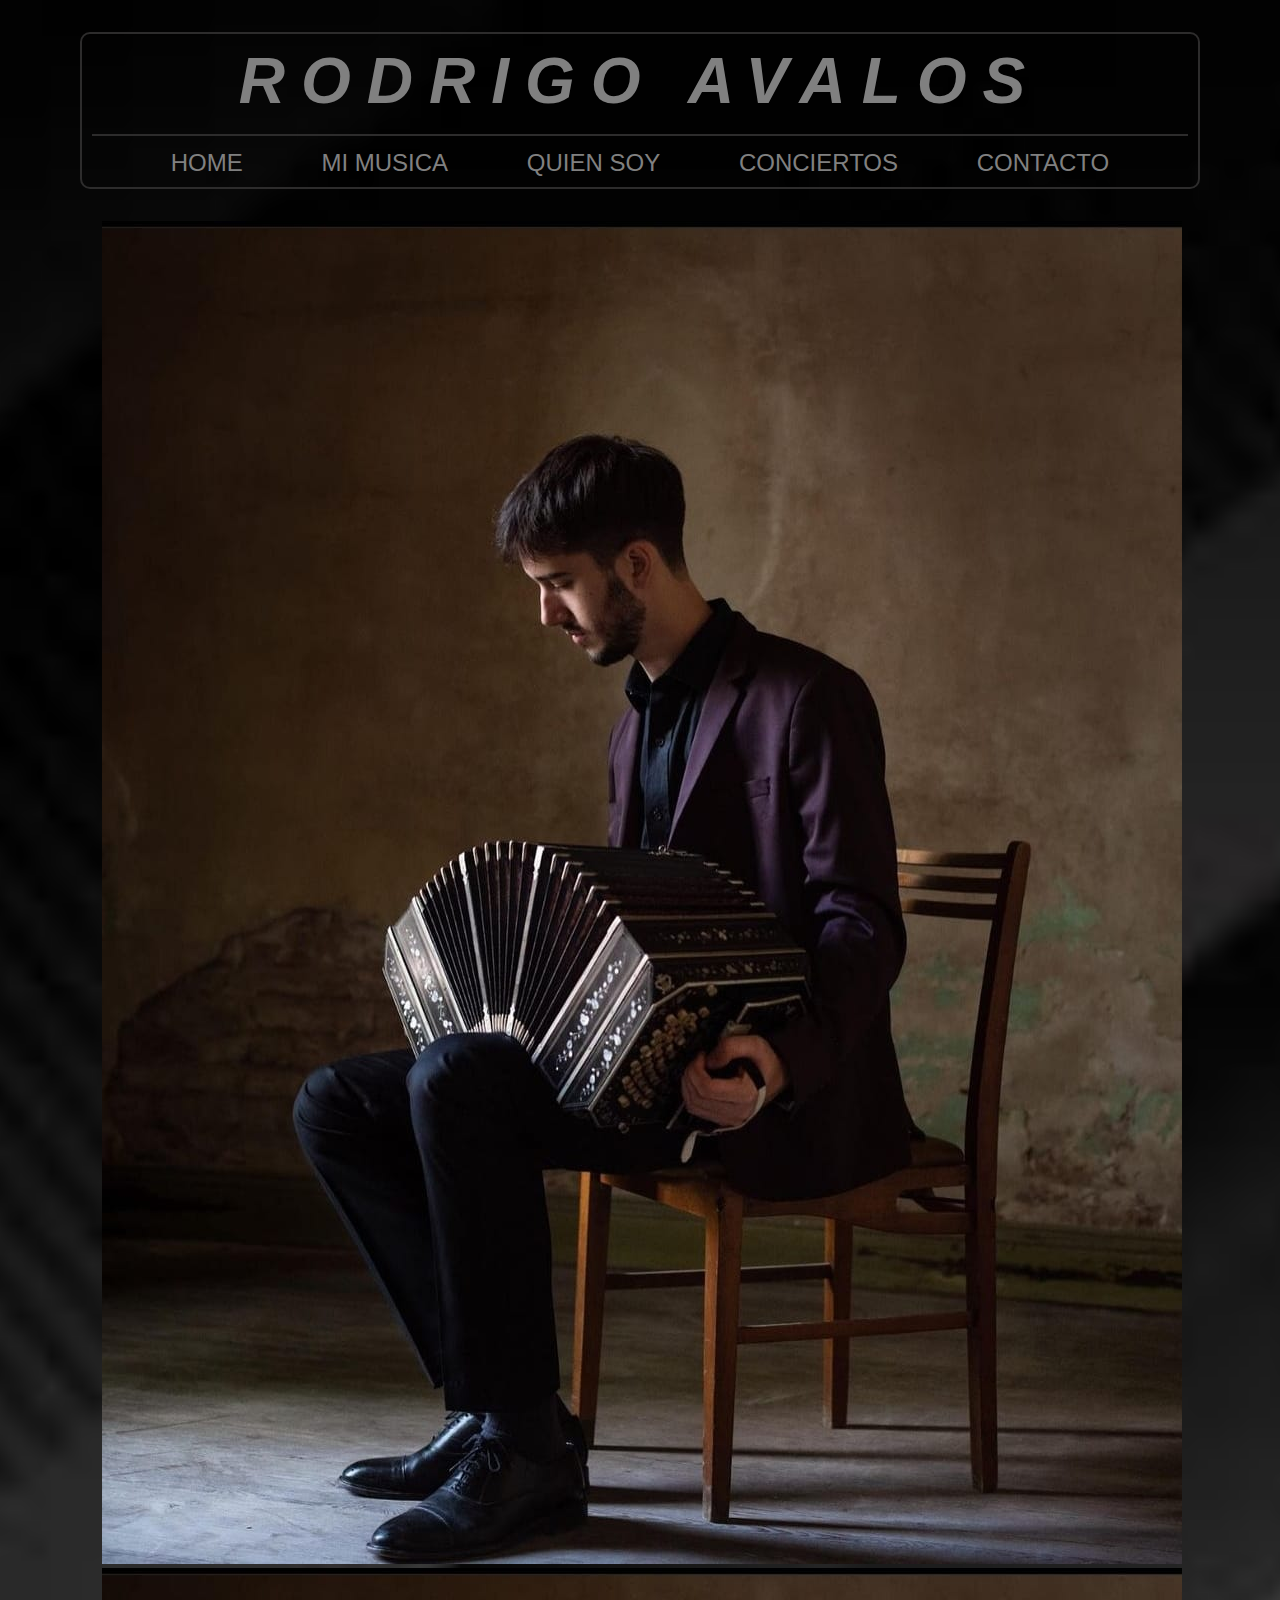
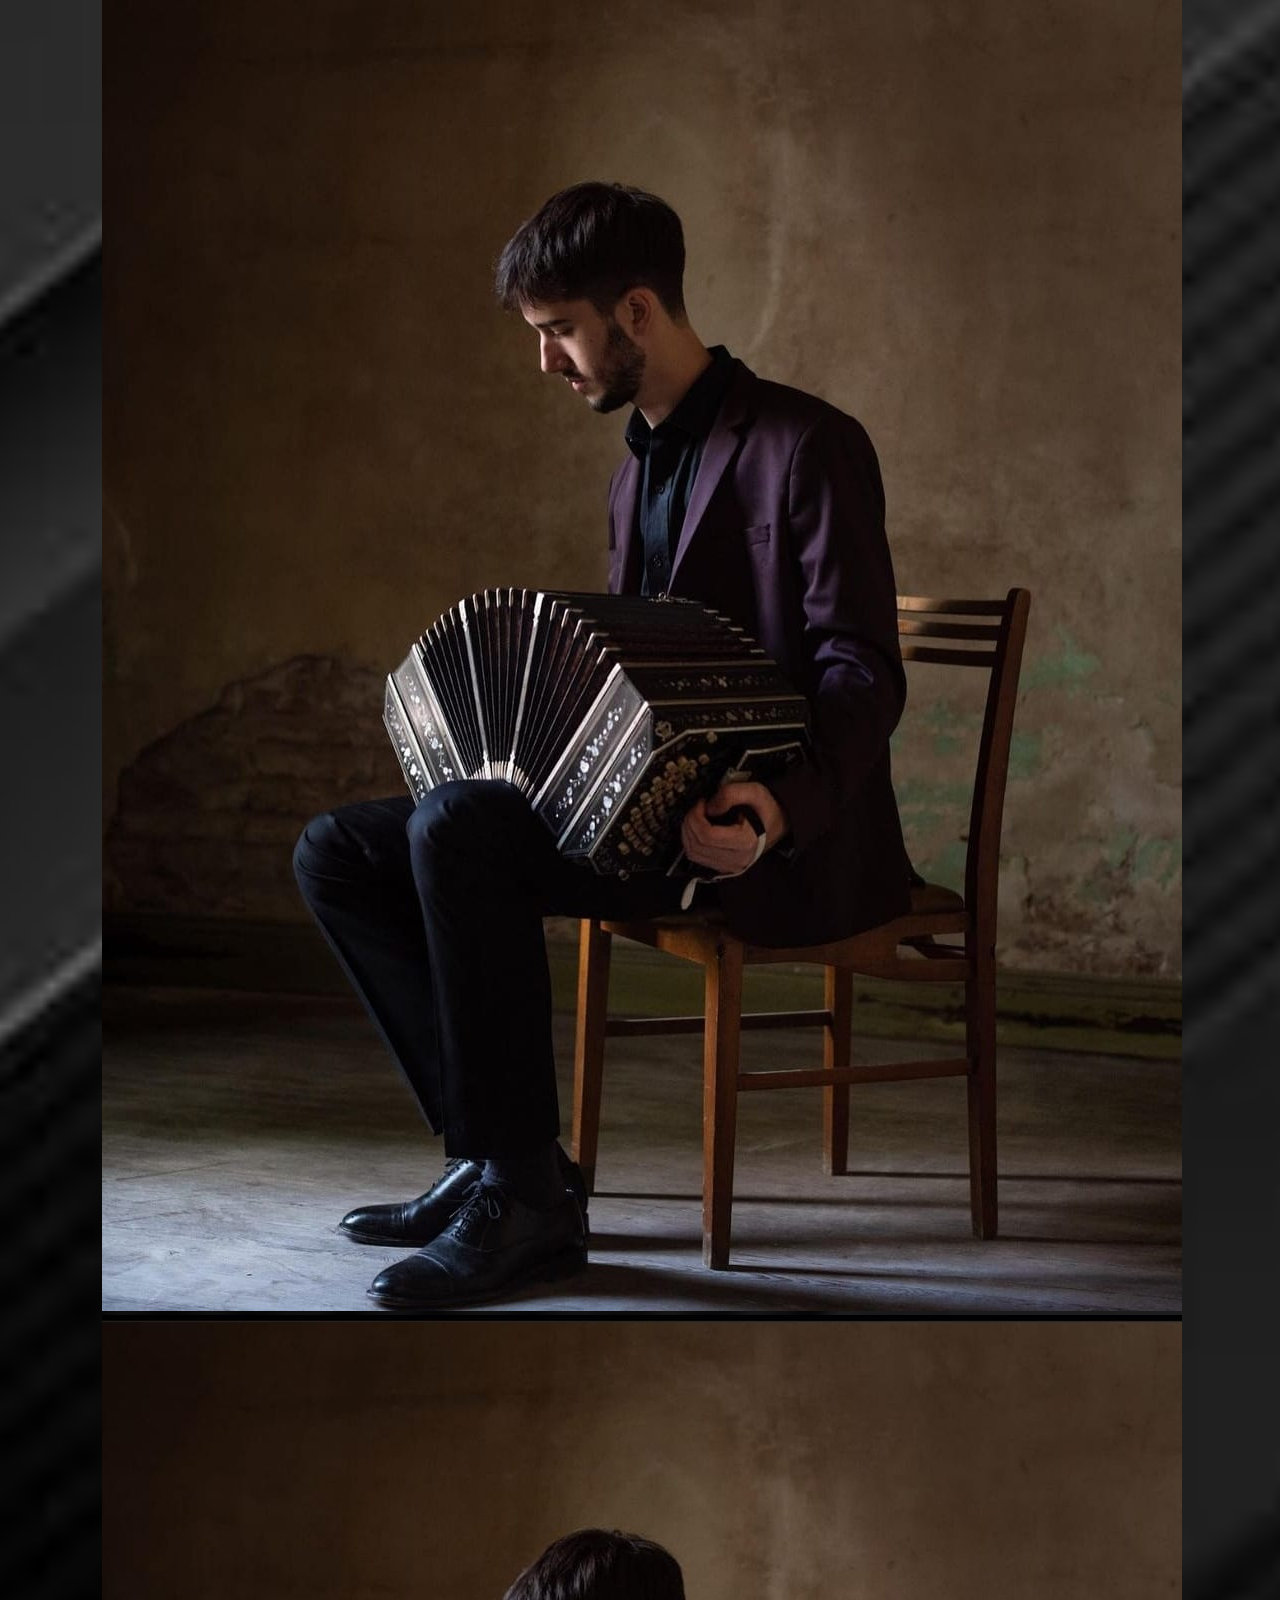
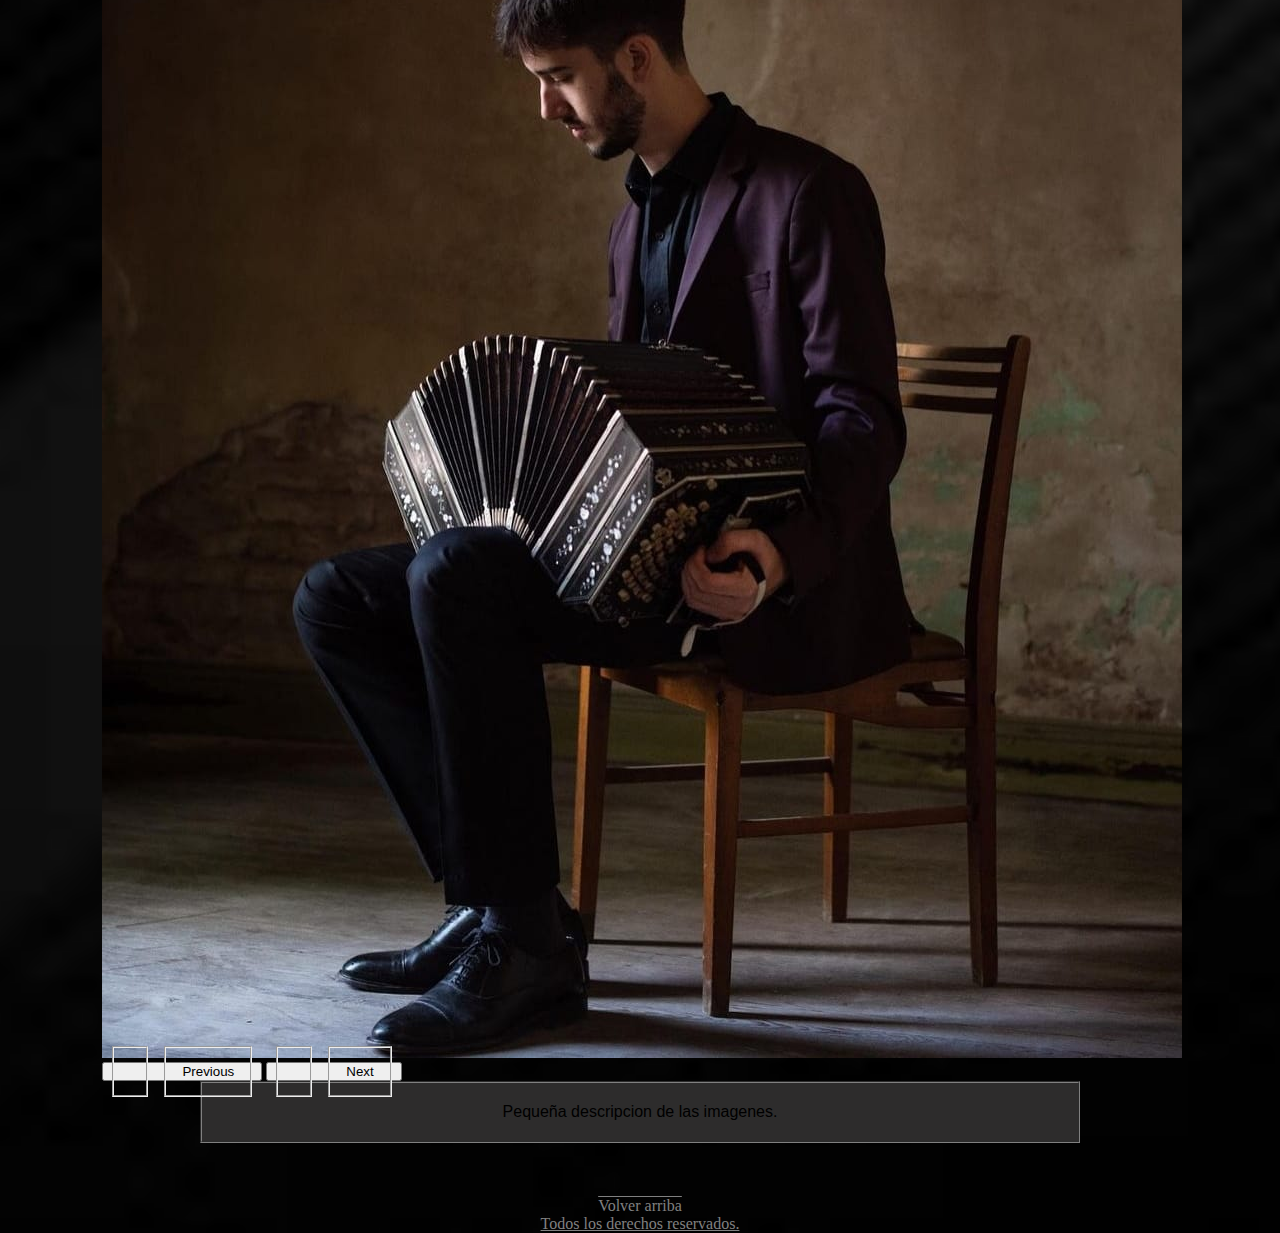
<file: index.html>
<!DOCTYPE html>
<html lang="en">
<head>  
    <meta charset="UTF-8">
    <meta http-equiv="X-UA-Compatible" content="IE=edge">
    <meta name="viewport" content="width=device-width, initial-scale=1.0">
    <meta name="keywords" content="BANDONEO, TANGO, TEATRO COLON, MUSICA, COMPOSITOR">
    <meta name="description" content="Rodrigo Avalos. Músico y compositor argentino. Bandoneonista y multinstrumentista, especializado en Tango contemporáneo. ">
    <!-- link de bootstrap-->
    <link href="https://cdn.jsdelivr.net/npm/bootstrap@5.2.0-beta1/dist/css/bootstrap.min.css" rel="stylesheet" integrity="sha384-0evHe/X+R7YkIZDRvuzKMRqM+OrBnVFBL6DOitfPri4tjfHxaWutUpFmBp4vmVor" crossorigin="anonymous">
    <!--link de css-->
    <link rel="stylesheet" href="../css/Style.css">
    <title>Home - Rodrigo Avalos</title>
</head>
<body>
    <header class="menuPrincipal">
        <h1 class="logo">Rodrigo Avalos</h1> 
        <nav> 
            <ul class="barraMenu">
                <li> <a class="linkMenu" href="./index.html"> 
                        Home 
                    </a>
                </li> 
                <li> <a class="linkMenu" href="./pages/mimusica.html">
                        Mi Musica
                    </a>
                </li>
                <li> <a class="linkMenu" href="./pages/quiensoy.html">
                        Quien Soy
                    </a>
                </li> 
                <li> <a class="linkMenu" href="./pages/conciertos.html">
                        Conciertos
                     </a>
                </li>
                <li> <a class="linkMenu" href="./pages/contacto.html">
                        Contacto
                    </a>
                </li>
            </ul>
        </nav>
    </header>


    
    <main>


        <div id="imagenes" class="imagenesIndex">
            <div id="carouselExampleControls" class="carousel slide" data-bs-ride="carousel">
                <div class="carousel-inner">
                  <div class="carousel-item active">
                    <img src="./img/imagenrodrigo1.jpeg" class="d-block w-100" alt="Descripcion de imagen">
                  </div>
                  <div class="carousel-item">
                    <img src="./img/imagenrodrigo1.jpeg" class="d-block w-100" alt="Descripcion de imagen">
                  </div>
                  <div class="carousel-item">
                    <img src="./img/imagenrodrigo1.jpeg" class="d-block w-100" alt="Descripcion de imagen">
                  </div>
                </div>
                <button class="carousel-control-prev" type="button" data-bs-target="#carouselExampleControls" data-bs-slide="prev">
                  <span class="carousel-control-prev-icon" aria-hidden="true"></span>
                  <span class="visually-hidden">Previous</span>
                </button>
                <button class="carousel-control-next" type="button" data-bs-target="#carouselExampleControls" data-bs-slide="next">
                  <span class="carousel-control-next-icon" aria-hidden="true"></span>
                  <span class="visually-hidden">Next</span>
                </button>
              </div>
        </div id="caruselIndex">



        <div id="descImg">
           <p>
                Pequeña descripcion de las imagenes.
           </p>
             
        <div>
        
    </main>
    <br><br><br>

    <div>
        <a class="volverArriba" href="/index.html">
            Volver arriba
        </a>
    </div>

    <footer>
        Todos los derechos reservados.
    </footer>



    <!-- LINK JAVA-->
    <script src="https://cdn.jsdelivr.net/npm/bootstrap@5.2.0-beta1/dist/js/bootstrap.bundle.min.js" integrity="sha384-pprn3073KE6tl6bjs2QrFaJGz5/SUsLqktiwsUTF55Jfv3qYSDhgCecCxMW52nD2" crossorigin="anonymous"></script>
</body>
</html>
</file>
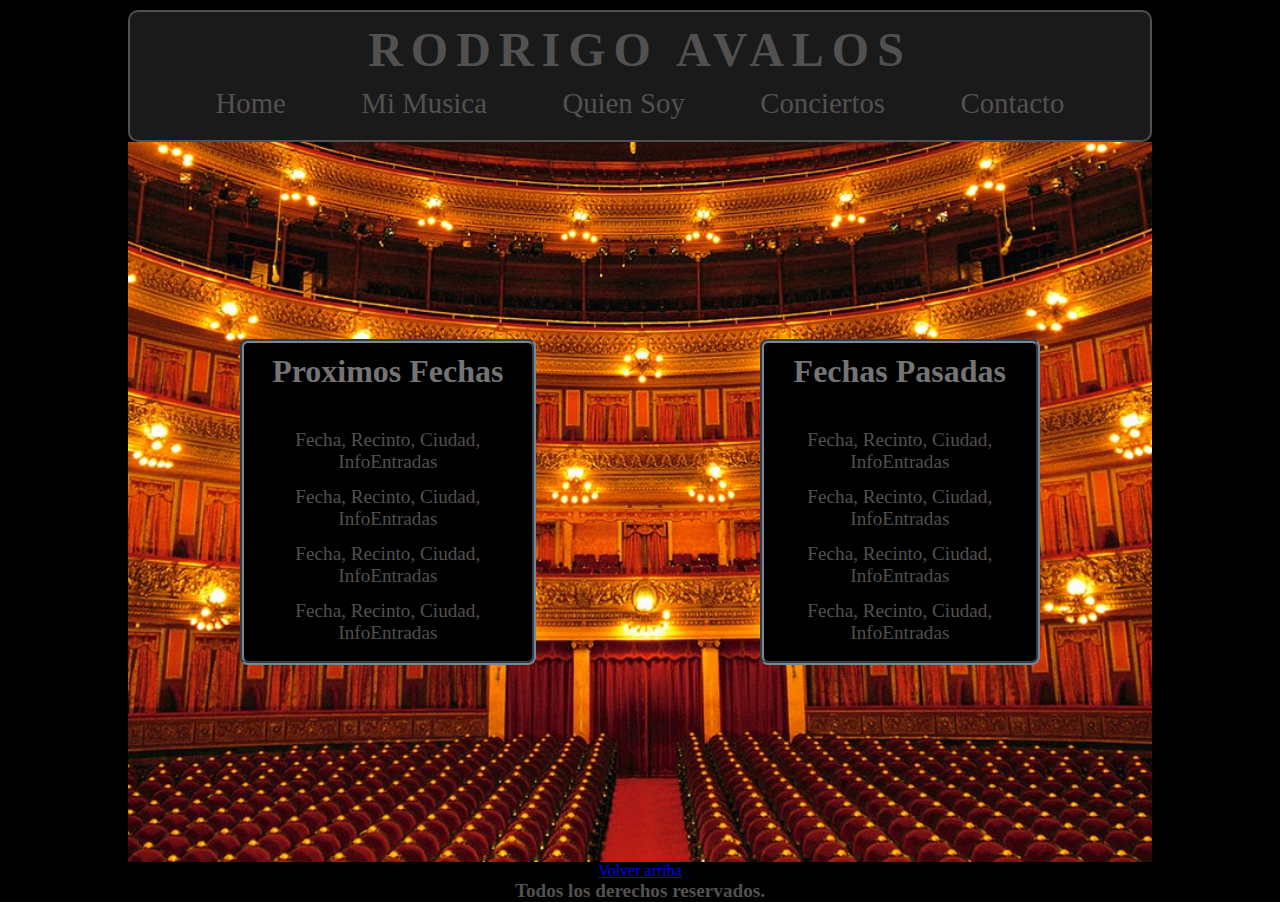
<file: pages/conciertos.html>
<!DOCTYPE html>
<html lang="en">
<head>
    <meta charset="UTF-8">
    <meta http-equiv="X-UA-Compatible" content="IE=edge">
    <meta name="viewport" content="width=device-width, initial-scale=1.0">
    <meta name="keywords" content="CONCIERTOS, BUENOS AIRES, TEATRO COLON, MICROTEATRO">
    <meta name="description" content="Fechas futuras, y donde conseguir tus accesos. Repaso de las últimas presentaciones tanto en Argentina como en el exterior.">
    <!--link de css-->
    <link rel="stylesheet" href="../css/estiloSass.css">
    <title>Conciertos - Rodrigo Avalos</title>
</head>
<body>
    <header class="menuPrincipal">
        <h1 class="logo">Rodrigo Avalos</h1>  
        <nav>
            <ul class="barraMenu">
                <li> <a class="linkMenu" href="../index.html"> 
                        Home 
                    </a>
                </li>
                <li> <a class="linkMenu" href="./mimusica.html">
                        Mi Musica
                    </a>
                </li>
                <li> <a class="linkMenu" href="./quiensoy.html">
                        Quien Soy
                    </a>
                </li> 
                <li> <a class="linkMenu" href="./conciertos.html">
                        Conciertos
                     </a>
                </li>
                <li> <a class="linkMenu" href="./contacto.html">
                        Contacto
                 </a>
                </li>
            </ul>
        </nav>    
    </header>
    <main>
        <div class="fechas" id="proximas" style="color: white;">
            <h2>Proximos Fechas</h2>
            <Ul>
                <li class="fechaNumerada">Fecha, Recinto, Ciudad, InfoEntradas</li>
                <li class="fechaNumerada">Fecha, Recinto, Ciudad, InfoEntradas</li>
                <li class="fechaNumerada">Fecha, Recinto, Ciudad, InfoEntradas</li>
                <li class="fechaNumerada">Fecha, Recinto, Ciudad, InfoEntradas</li>

            </Ul>
        </div>  

        <div class="fechas" id="pasadas" style="color: white;">
            <h2>Fechas Pasadas</h2>
            <ul>
                <li class="fechaNumerada">Fecha, Recinto, Ciudad, InfoEntradas</li>
                <li class="fechaNumerada">Fecha, Recinto, Ciudad, InfoEntradas</li>
                <li class="fechaNumerada">Fecha, Recinto, Ciudad, InfoEntradas</li>
                <li class="fechaNumerada">Fecha, Recinto, Ciudad, InfoEntradas</li>
            </ul> 
        </div>


        




        

    
    
    </main>
    
   
    
    <footer>
        <div style="text-align: center;">
            <a class="volverArriba" href="conciertos.html">
                Volver arriba
            </a>
        </div>
        <h3>
            Todos los derechos reservados.
        </h3>
    </footer>
    </body>
</html>
</file>
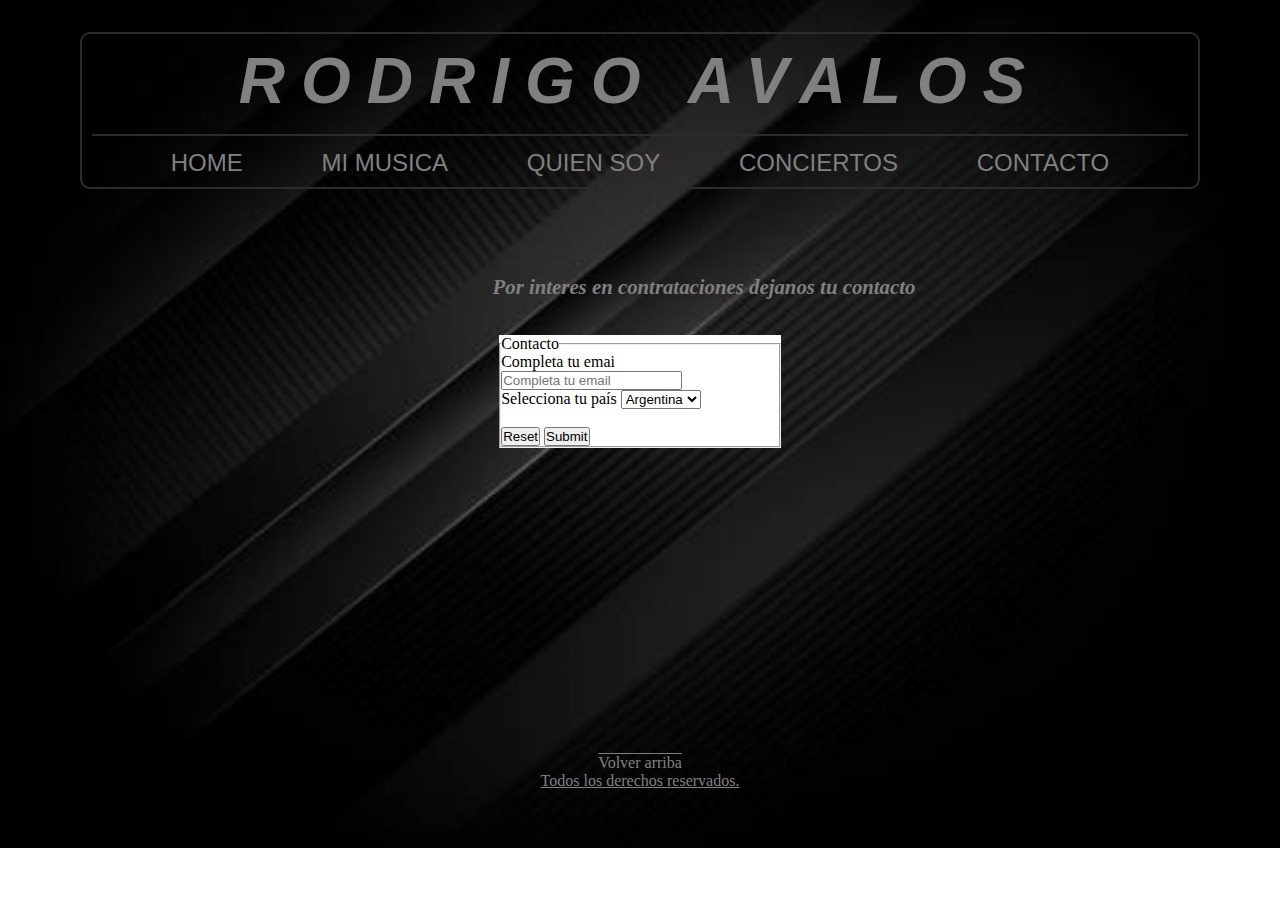
<file: pages/contacto.html>
<!DOCTYPE html>
<html lang="en">
<head>
    <meta charset="UTF-8">
    <meta http-equiv="X-UA-Compatible" content="IE=edge">
    <meta name="viewport" content="width=device-width, initial-scale=1.0">
    <meta name="keywords" content="CONTACTO, RODRIGO AVALOS">
    <meta name="description" content="Dejanos tu contacto si estás interesado/a en mi música. ">
    <!--link de css-->
    <link rel="stylesheet" href="../css/Style.css">
    <title>Contacto - Rodrigo Avalos</title>
</head>
<body>
    <header class="menuPrincipal">
        <h1 class="Nombre">Rodrigo Avalos</h1>  
        <nav>
            <ul class="barraMenu">            
                <li> <a class="linkMenu" href="../index.html"> 
                        Home 
                    </a>
                </li>
                <li> <a class="linkMenu" href="./mimusica.html">
                        Mi Musica
                    </a>
                </li>
                <li> <a class="linkMenu" href="./quiensoy.html">
                        Quien Soy
                    </a>
                </li> 
                <li> <a class="linkMenu" href="./conciertos.html">
                        Conciertos
                     </a>
                </li>
                <li> <a class="linkMenu" href="./contacto.html">
                        Contacto
                    </a>
                </li>
            </ul>
        </nav>    
    </header>

    <main>
        <br><br><br>

        <h2 id="contacto" >Por interes en contrataciones dejanos tu contacto</h2>
        
        <br><br>

        <form action="" class="cajaContacto">
            <fieldset>
                <legend>Contacto</legend>
                <div>
                    <form action="mail">
                        Completa tu emai
                    <input type="email" name="mail"
                    placeholder="Completa tu email">
                    </form>
                </div>

                <div>
                    <label for="pais">
                        Selecciona tu país 
                        <select name="pais" id="">
                            <option value="Argentina">Argentina</option>
                            <option value="Chile">Chile</option>
                            <option value="Perú">Perú</option>
                        </select>
                    </label>
                </div>
                <br>
                <div>
                    <input type="reset">
                    <input type="submit">
                </div>
        </fieldset>
        </form>
    </main>
    
    <br><br><br><br><br><br><br><br><br><br><br><br><br><br><br><br><br>

    <div>
        <a class="volverArriba" href="/pages/contacto.html">
            Volver arriba
        </a>
    </div>

   

    <footer>
        Todos los derechos reservados.
    </footer>
</body>
</html>
</file>
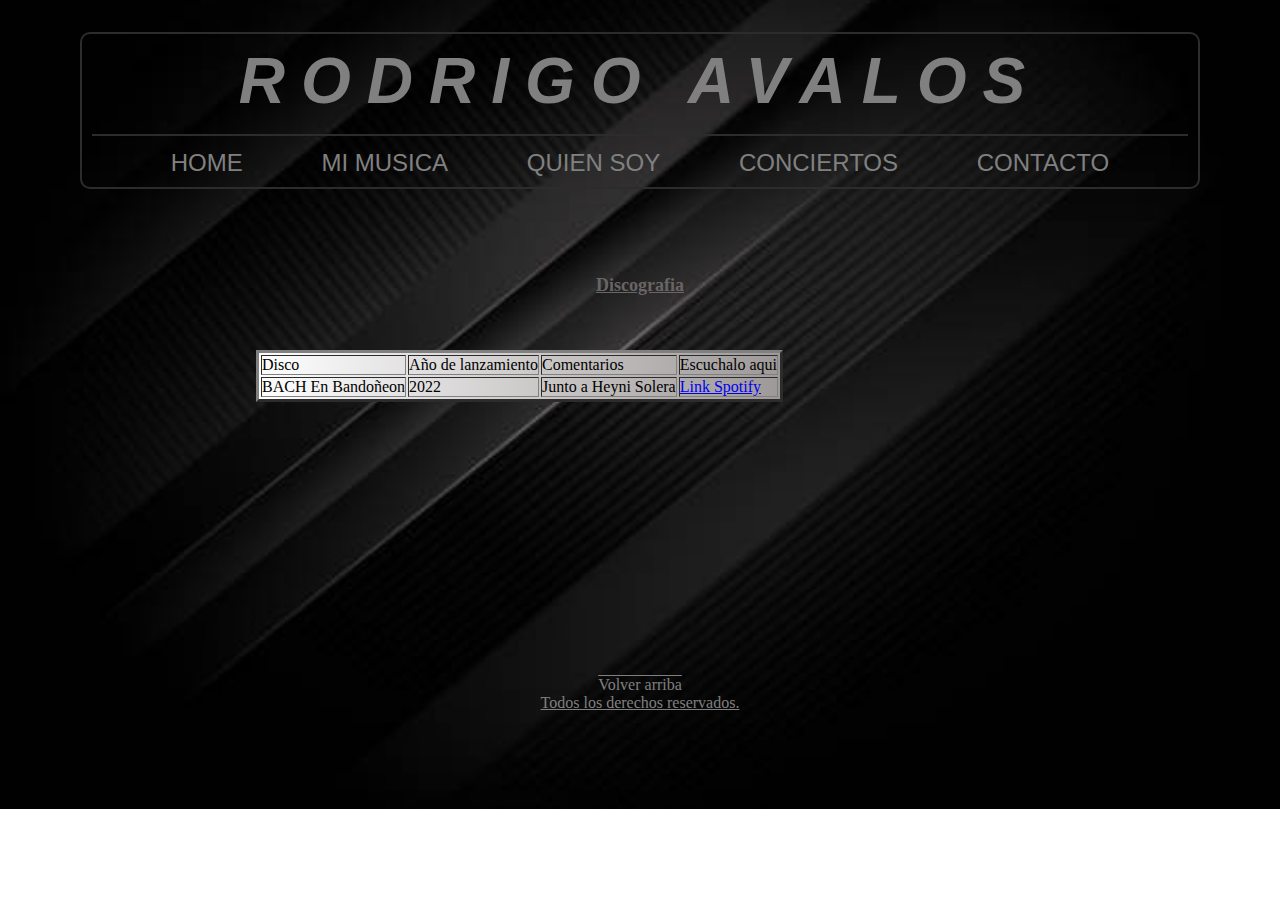
<file: pages/mimusica.html>
<!DOCTYPE html>
<html lang="en">
<head>
    <meta charset="UTF-8">
    <meta http-equiv="X-UA-Compatible" content="IE=edge">
    <meta name="viewport" content="width=device-width, initial-scale=1.0">
    <meta name="keywords" content="BANDONEON, MUSICA, TANGO, BACH">
    <meta name="description" content="Discografía, composiciones, bandas sonoras. Un recorrido por mi trayectoria.">
    <!--link de css-->
    <link rel="stylesheet" href="../css/Style.css">
    <title>Musica - Rodrigo Avalos</title>
</head>
<body>
    <header class="menuPrincipal">
        <h1 class="logo">Rodrigo Avalos</h1>  
        <nav>
            <ul class="barraMenu">
                <li> <a class="linkMenu" href="../index.html"> 
                        Home 
                    </a>
                </li>
                <li> <a class="linkMenu" href="./mimusica.html">
                        Mi Musica
                    </a>
                </li>
                <li> <a class="linkMenu" href="./quiensoy.html">
                        Quien Soy
                    </a>
                </li> 
                <li> <a class="linkMenu" href="./conciertos.html">
                     Conciertos
                         </a>
                </li>
                <li> <a class="linkMenu" href="./contacto.html">
                        Contacto
                 </a>
                </li>
            </ul>
        </nav>    
    </header>
    
    <br><br><br>

    <main>
        <div class="musica1">
            <h1 class="discografia"> Discografia</h1>
        
            <br><br> <br>

            <table border="3" class="tablaDisco" >
                <tbody>
                    <tr>
                        <td>    Disco   </td>
                        <td>   Año de lanzamiento</td>
                        <td>Comentarios</td>
                        <td>Escuchalo aqui</td>
                    </tr>
                    <tr>
                        <td>BACH En Bandoñeon</td>
                        <td>2022</td>
                        <td> Junto a Heyni Solera</td>
                        <td> 
                            <a href="https://open.spotify.com/album/47oxSoxK4Xvz1BlJYAs4VT" target="_blank">
                                Link Spotify
                            
                            </a>
                        </td>
                    </tr>  
                </tbody>
            </table>
        </div>   
        
        <div class="musica2">

        </div>

        <div class="musica2">
            
        </div>

        <br><br>
        <br><br>

     </main>
   

    <br><br><br><br><br><br><br><br><br><br><br>

    <div>
        <a class="volverArriba" href="/pages/mimusica.html">
            Volver arriba
        </a>
    </div>

    <footer>
        Todos los derechos reservados.
    </footer>
</body>
</html>
</file>
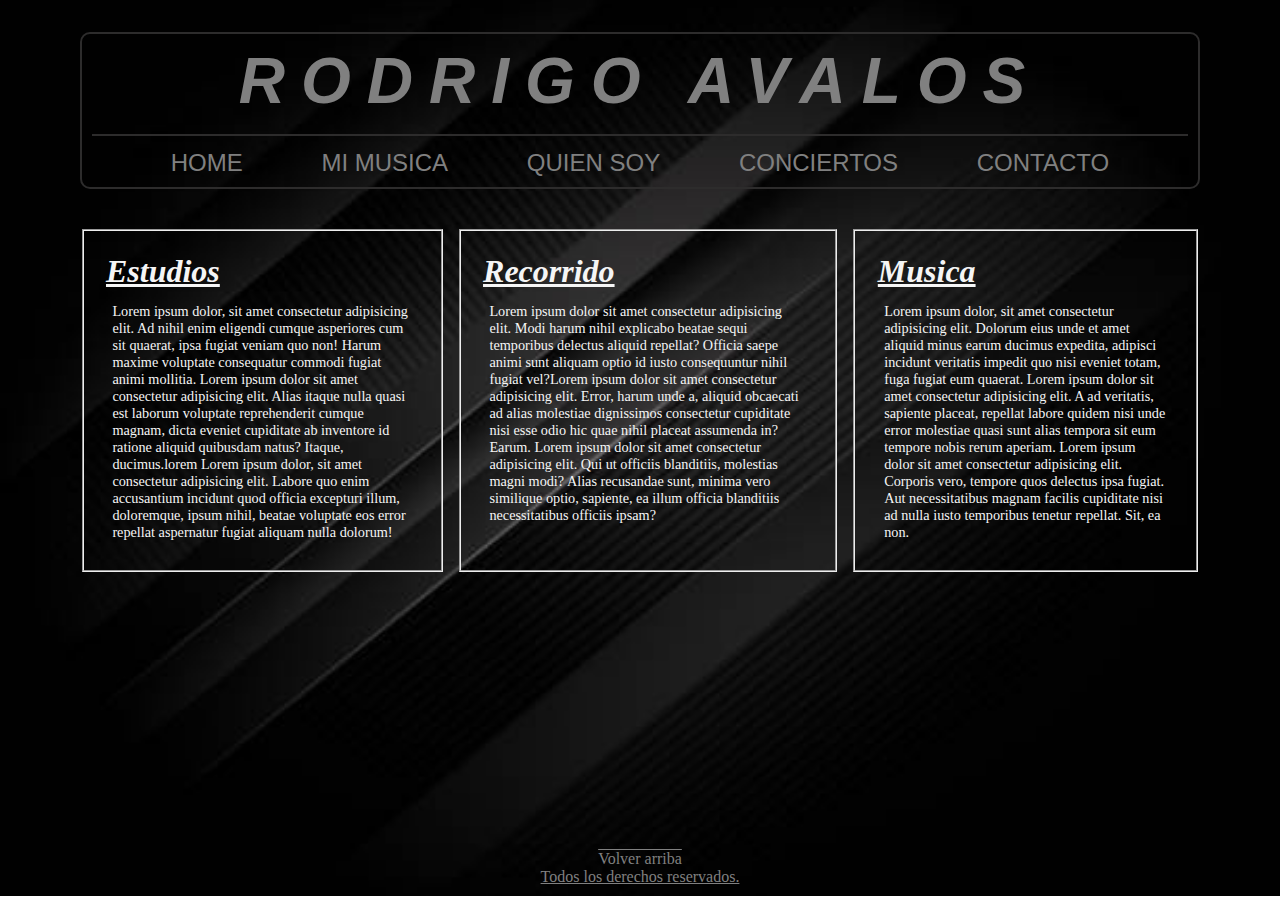
<file: pages/quiensoy.html>
<!DOCTYPE html>
<html lang="en">
<head>
    <meta charset="UTF-8">
    <meta http-equiv="X-UA-Compatible" content="IE=edge">
    <meta name="viewport" content="width=device-width, initial-scale=1.0">
    <meta name="keywords" content="TANGO, FOLKLORE, MUSICA POPULAR, COMPOSITOR, BUENOS AIRES">
    <meta name="description" content="Mi historia. Estudios, composiciones y trayecto. Conocé un poco más de quien soy aqui. ">
    <!--link de css-->
    <link rel="stylesheet" href="../css/Style.css">
    <title>Quien soy - Rodrigo Avalos</title>
</head>
<body>
    <header class="menuPrincipal">
        <h1 class="logo">Rodrigo Avalos</h1>  
        <nav>
            <ul class="barraMenu">
                <li> <a class="linkMenu" href="../index.html"> 
                        Home 
                    </a>
                </li>
                <li> <a class="linkMenu" href="./mimusica.html">
                        Mi Musica
                    </a>
                </li>
                <li> <a class="linkMenu" href="./quiensoy.html">
                        Quien Soy
                    </a>
                </li> 
                <li> <a class="linkMenu" href="./conciertos.html">
                        Conciertos
                     </a>
                </li>
                <li> <a class="linkMenu" href="./contacto.html">
                        Contacto
                    </a>
                </li>
            </ul>
        </nav>    
    </header>

    <main>
        
        <div class="quienSoy">
            <span class="separadoresQuien" id="estudios">
                <h1>Estudios</h1>
                <p>Lorem ipsum dolor, sit amet consectetur adipisicing elit. Ad nihil enim eligendi cumque asperiores cum sit quaerat, ipsa fugiat veniam quo non! Harum maxime voluptate consequatur commodi fugiat animi mollitia. Lorem ipsum dolor sit amet consectetur adipisicing elit. Alias itaque nulla quasi est laborum voluptate reprehenderit cumque magnam, dicta eveniet cupiditate ab inventore id ratione aliquid quibusdam natus? Itaque, ducimus.lorem Lorem ipsum dolor, sit amet consectetur adipisicing elit. Labore quo enim accusantium incidunt quod officia excepturi illum, doloremque, ipsum nihil, beatae voluptate eos error repellat aspernatur fugiat aliquam nulla dolorum!</p>
            </span>

            <span class="separadoresQuien" id="recorrido">
                <h1>Recorrido</h1>
                <p>Lorem ipsum dolor sit amet consectetur adipisicing elit. Modi harum nihil explicabo beatae sequi temporibus delectus aliquid repellat? Officia saepe animi sunt aliquam optio id iusto consequuntur nihil fugiat vel?Lorem ipsum dolor sit amet consectetur adipisicing elit. Error, harum unde a, aliquid obcaecati ad alias molestiae dignissimos consectetur cupiditate nisi esse odio hic quae nihil placeat assumenda in? Earum. Lorem ipsum dolor sit amet consectetur adipisicing elit. Qui ut officiis blanditiis, molestias magni modi? Alias recusandae sunt, minima vero similique optio, sapiente, ea illum officia blanditiis necessitatibus officiis ipsam?</p>

            </span>
            <span class="separadoresQuien" id="musica">
                <h1>Musica</h1>
                <p>Lorem ipsum dolor, sit amet consectetur adipisicing elit. Dolorum eius unde et amet aliquid minus earum ducimus expedita, adipisci incidunt veritatis impedit quo nisi eveniet totam, fuga fugiat eum quaerat. Lorem ipsum dolor sit amet consectetur adipisicing elit. A ad veritatis, sapiente placeat, repellat labore quidem nisi unde error molestiae quasi sunt alias tempora sit eum tempore nobis rerum aperiam. Lorem ipsum dolor sit amet consectetur adipisicing elit. Corporis vero, tempore quos delectus ipsa fugiat. Aut necessitatibus magnam facilis cupiditate nisi ad nulla iusto temporibus tenetur repellat. Sit, ea non.</p>
            </span>


        </div>

        <br><br><br><br><br><br><br><br><br><br> <br><br><br><br><br>

        <div>
            <a class="volverArriba" href="/pages/quiensoy.html">
                Volver arriba
            </a>
        </div> 
    </main>
        
    <footer>
        Todos los derechos reservados.
    </footer>
</body>
</html>
</file>
<file: css/Style.css>
body{
    background-image: url(../img/backgroundblack3.jpeg);
    background-repeat: no-repeat;
    background-position: center;
    background-size:cover;
}

*{
    margin: 0;
    padding: 0;
    box-sizing: border-box;
}

.menuPrincipal{
    border: 2px solid rgb(45, 44, 44);
    border-radius: 10px;
    margin: 1rem;
    padding:10px;
}



header h1{
    color: gray;
    text-align: center;
    text-transform: uppercase;
    font-size: 2rem;
    font-family: 'Lucida Sans', 'Lucida Sans Regular', 'Lucida Grande', 'Lucida Sans Unicode', Geneva, Verdana, sans-serif;
    font-style: italic;
    letter-spacing: 0.3rem;
    padding-bottom: 0.5rem;
}


.barraMenu{
    display: flex;
    justify-content: space-evenly;
    padding-top: 0.6rem;
    border-top: 2px solid rgb(45, 44, 44);
}


header nav ul li{
    color: black;
    padding-top: 0.2rem;
    font-size: 0.8rem;
    font-family: 'Trebuchet MS', 'Lucida Sans Unicode', 'Lucida Grande', 'Lucida Sans', Arial, sans-serif;
    list-style: none;
    text-transform: uppercase; 
}

header nav ul li a {
    text-decoration: none;
    color: gray;
}

.linkMenu:hover {
    background-color: white;
    font-size: 0.9rem;
    color: black;
}



.caruselIndex{
    width: 10%;
    height: 10%;
    justify-content: center;
    margin: 25rem;
    height: 10%;
    size: 2rem;
}

.imagenesIndex{
    margin-top: 3px;
    margin-left: 8%;
    margin-right: 8%;
}

#descImg{
    background-color: rgb(45, 44, 44);
    color: black;
    font-family: 'Trebuchet MS', 'Lucida Sans Unicode', 'Lucida Grande', 'Lucida Sans', Arial, sans-serif;
    font-size: medium;
    text-align: center;
    border: 2px groove gray;
    padding: 10px;
    margin:0 1.5rem;
    bottom: 1.75rem;
}

.volverArriba {
    display: block;
    text-decoration: overline;
    color: gray;
    text-align: center;
}

footer {
    color: gray;
    text-align: center;
    text-decoration: overline;
    text-decoration: underline;
}

.discografia {
    color: rgb(105, 101, 101);
    font-size: large;
    display: flex;
    text-decoration: underline;
    justify-content: center;
}

.tablaDisco {
    display: inline-block;
    margin-left: 5%;
    margin-right:5%;
    justify-content: center;
    background: linear-gradient(to right, white, rgb(158, 152, 152)
    )
}

#contacto{
    color: gray;
    font-size: 1.3rem;
    margin-left: 10%;
    font-style: italic;
}
.cajaContacto{
    background-color: white;
    display: flex;
    margin:0% 23% 0% 23%;
    justify-content: center;

}

.quienSoy{
    color: whitesmoke;
    display: grid;
    grid: column;
    justify-content: center;
}

span {
    margin: 1rem;
    border: 1.5px groove;
    padding: 0.5rem;
}

span h1{
    font-style: italic;
    text-decoration: underline;
    font-size: 1.5rem;
    margin: 0.4rem;
}

span p{
    padding: 0.4rem;
    margin: 0.4rem;
    font-size: 0.9rem;
}

.separadoresQuien:hover {
    background-color: black;
    border-radius: 10%;
}


#estudios {
    grid-area: "estudios";
}

#recorrido {
    grid-area: "recorrido";
}

#musica{
    grid-area: "musica";
}

.fechas{
    margin-left: 10%;
    margin-top: 10%;
}

.fechaNumerada{
   color: whitesmoke;
   margin: 3%;
   
}

@media screen and (min-width: 600px) {

    .menuPrincipal{
        margin: 1.5rem;
        padding:10px;
    }
    
    
    
    header h1{
        font-size: 2.02rem;
        letter-spacing: 0.5rem;
        padding-bottom: 1rem;
    }
    .linksMenu{
        display: flex;
        justify-content: space-evenly;
        padding-top: 1rem;
    }

    .linkMenu:hover {
        background-color: white;
        font-size: 1.1rem;
        color: black;
    }

    header nav ul li{
        font-size: 1rem;
    }

    #descImg{
        padding: 10px;
        margin: 0 10rem 0 10rem;
        bottom:100px;
    }

    /*estilos mi musica*/
    .tablaDisco{
        margin-right:20% ;
        margin-left: 20%;
    }

    /* estilos quien soy*/

    span {
        margin: 1.8rem;
        border: 1.5px groove;
        padding: 0.8rem;
    }

    span h1{
        font-size: 1.8rem;
        margin: 0.3rem;
    }

    span p{
        padding: 0.4rem;
        margin: 0.4rem;
        font-size: 1rem;
    }

    #contacto{
        color: gray;
        font-size: 1.3rem;
        margin-left: 10%;
        font-style: italic;
        text-align: center;
    }

    .cajaContacto{
        background-color: white;
        display: flex;
        margin:0% 35% 0% 35%;
        justify-content: center;
    
    }

}

@media screen and (min-width: 1024px) {

    .menuPrincipal{
        margin: 2rem 5rem 2rem 5rem;
        padding:10px;
    }
    
    
    
    header h1{
        font-size: 4rem;
        letter-spacing: 1rem;
        padding-bottom: 1rem;
    }
    .linksMenu{
        display: flex;
        justify-content: space-evenly;
        padding-top: 1rem;
    }

    header nav ul li{
        font-size: 1.5rem;
    }

    .linkMenu:hover {
        font-size: 1.7rem;
    }

    #descImg{
        padding: 20px;
        margin: 0 200px 0 200px;
        bottom:100px;
    }

    /*estilos mi musica*/

    .tablaDisco{
        
        margin-right:20% ;
        margin-left: 20%;
        justify-content: center;
        align-items: center;
    }

    /* estilos quien soy*/
    .quienSoy{
    color: whitesmoke;
    display: grid;
    
    grid-template-areas: "estudios recorrido musica";
    justify-content: center;
    }

    span {
        margin: 0.5rem;
        border: 2px groove;
        padding: 1rem;
    }

    span h1{
        font-style: italic;
        text-decoration: underline;
        font-size: 2rem;
        margin: 0.4rem;
    }

    span p{
        padding: 0.4rem;
        margin: 0.4rem;
        font-size: 0.89rem;
    }

    .separadoresQuien:hover {
        transform: scale(1.05);
        border-radius: 20%;
    }



    #estudios {
        margin-left: 5.1rem;
    }

    #musica{
        margin-right: 5.1rem;
    }

    #contacto{
        color: gray;
        font-size: 1.3rem;
        margin-left: 10%;
        font-style: italic;
        text-align: center;
    }

    .cajaContacto{
        background-color: white;
        display: flex;
        margin:0% 39% 0% 39%;
        justify-content: center;
    
    }

}
</file>
<file: css/estiloSass.css>
body main .fechas {
  text-align: center;
  margin: 7rem;
  background-color: black;
  border: 4px;
  padding: 10px;
  border-radius: 8px;
  border-color: lightslategray;
  border-style: groove; }

* {
  margin: 0;
  padding: 0;
  box-sizing: 0; }

body {
  background-color: black;
  width: 80%;
  height: 100 body;
  margin-left: 10%;
  margin-top: 10px; }
  body .menuPrincipal {
    border: 2px solid;
    border-radius: 10px;
    padding: 10px;
    display: grid;
    border-color: #525050;
    background-color: #1b1a1a; }
    body .menuPrincipal h1 {
      justify-content: center;
      text-align: center;
      letter-spacing: 0.5rem;
      font-size: 3rem;
      text-transform: uppercase;
      color: #525050; }
    body .menuPrincipal nav ul li {
      list-style: none;
      font-size: 1.8rem;
      margin-bottom: 10px; }
    body .menuPrincipal nav ul {
      margin-top: 10px;
      text-decoration: none;
      display: flex;
      justify-content: space-evenly; }
    body .menuPrincipal nav ul li a {
      text-decoration: none;
      color: #525050; }
  body .linkMenu:hover {
    background-color: white;
    font-size: 2rem;
    color: black; }
  body main {
    display: grid;
    grid: column;
    justify-content: center;
    min-height: 80vh;
    align-items: center;
    grid-template-areas: "proximas pasadas";
    background-image: url(/img/teatrocolon.jpeg);
    background-repeat: no-repeat;
    background-position: center;
    background-size: cover; }
    body main .fechas #proximas {
      grid-area: "proximas"; }
    body main .fechas #pasadas {
      grid-area: "pasadas"; }
    body main .fechas h2 {
      color: #747474;
      margin-bottom: 2rem;
      font-size: 2rem; }
    body main .fechas ul {
      list-style: none;
      padding: 1px;
      color: #525050; }
    body main .fechas ul li {
      padding: 0.4rem;
      font-size: 1.2rem; }
  body footer {
    background-color: black; }
    body footer h3 {
      color: #525050;
      text-align: center;
      font-size: 1.2rem; }
</file>
